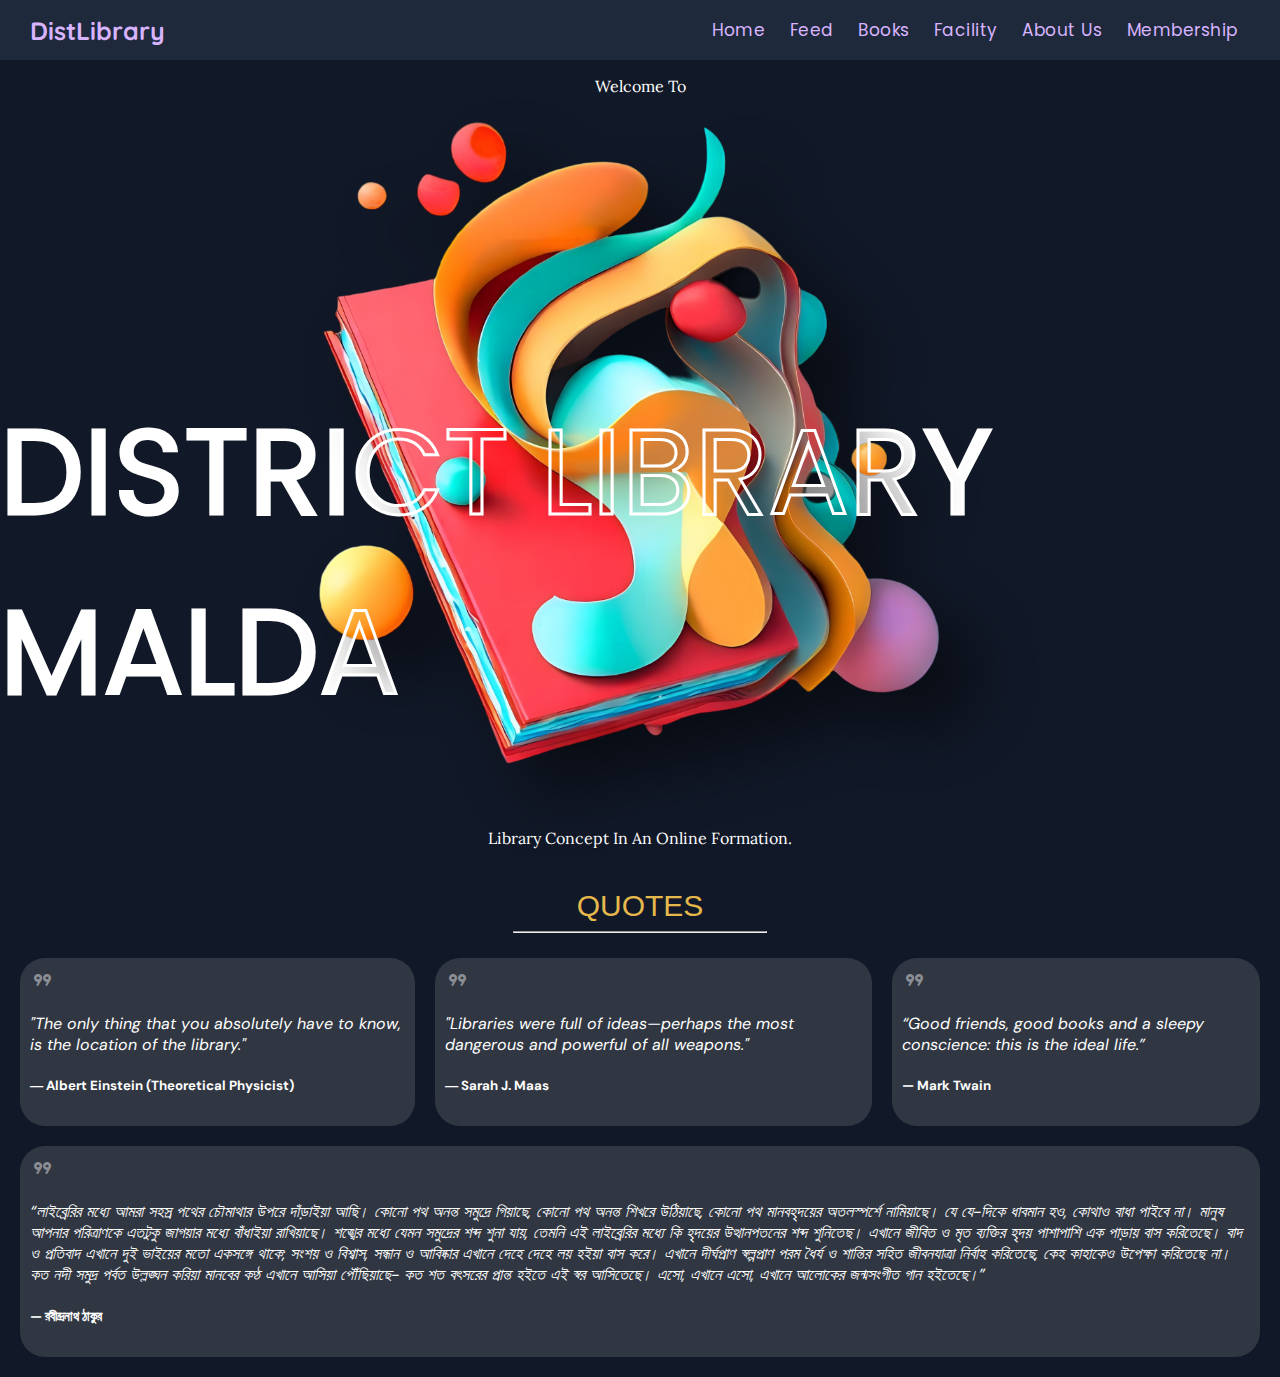
<file: index.html>
<!DOCTYPE html>
<html lang="en">

<head>
    <meta charset="UTF-8">
    <meta http-equiv="X-UA-Compatible" content="IE=edge">
    <meta name="viewport" content="width=device-width, initial-scale=1.0">

    <!-- Stylesheet -->
    <link rel="stylesheet" href="css/index.css">
    <link rel="stylesheet"
        href="https://fonts.googleapis.com/css2?family=Material+Symbols+Rounded:opsz,wght,FILL,GRAD@48,700,1,0" />

    <!-- Icon -->
    <link rel="icon" href="data/Book.png">
    <title>Home | District Library Malda</title>
</head>

<body>

    <!-- Top -->
    <section class="top">

        <!-- Logo -->
        <div class="logo">
            <a href="index.html">DistLibrary</a>
        </div>

        <!-- Nav -->
        <div class="navs">

            <a href="index.html">Home</a>
            <a href="feed.html">Feed</a>
            <a href="book.html">Books</a>
            <a href="facility.html">Facility</a>
            <a href="about.html">About Us</a>
            <a href="membership.html">Membership</a>
        </div>

    </section>

    <!-- Welcome -->
    <section class="wlcm">

        <!-- Up Text -->
        <div class="wlcm-up, sub-h">
            <p>Welcome To</p>
        </div>

        <!-- Mid Text -->
        <div class="wlcm-mid">

            <!-- Up -->
            <p class="p-up">DISTRICT LIBRARY MALDA</p>

            <!-- Mid IMG -->
            <img src="data/book-bg.png" alt="">

            <!-- Down -->
            <p class="p-down">DISTRICT LIBRARY MALDA</p>
        </div>

        <!-- Down Text -->
        <div class="wlcm-down, sub-h">
            <p>Library Concept In An Online Formation.</p>
        </div>

    </section>

    <!-- Body-Content -->
    <section class="quotes">

        <div class="h-quotes">
            <h2>QUOTES</h2>
        </div>

        <hr class="h-hr">

        <div class="s-quotes">

            <div class="qs-text">

                <span class="material-symbols-rounded">
                    format_quote
                </span>

                <p>
                    "The only thing that you absolutely have to know, is the location of the library."
                </p>

                <h5>― Albert Einstein (Theoretical Physicist)</h5>
            </div>

            <div class="qs-text">

                <span class="material-symbols-rounded">
                    format_quote
                </span>

                <p>
                    "Libraries were full of ideas—perhaps the most dangerous and powerful of all weapons."
                </p>

                <h5>― Sarah J. Maas</h5>
            </div>

            <div class="qs-text">

                <span class="material-symbols-rounded">
                    format_quote
                </span>

                <p>
                    “Good friends, good books and a sleepy conscience: this is the ideal life.”
                </p>

                <h5>— Mark Twain</h5>
            </div>



        </div>

        <div class="b-quotes">

            <div class="qb-text">

                <span class="material-symbols-rounded">
                    format_quote
                </span>

                <p>
                    “লাইব্রেরির মধ্যে আমরা সহস্র পথের চৌমাথার উপরে দাঁড়াইয়া আছি। কোনো পথ অনন্ত সমুদ্রে গিয়াছে, কোনো
                    পথ অনন্ত শিখরে উঠিয়াছে, কোনো পথ মানবহৃদয়ের অতলস্পর্শে নামিয়াছে। যে যে-দিকে ধাবমান হও, কোথাও বাধা
                    পাইবে না। মানুষ আপনার পরিত্রাণকে এতটুকু জাগয়ার মধ্যে বাঁধাইয়া রাখিয়াছে।
                    শঙ্খের মধ্যে যেমন সমুদ্রের শব্দ শুনা যায়, তেমনি এই লাইব্রেরির মধ্যে কি হৃদয়ের উত্থানপতনের শব্দ
                    শুনিতেছ। এখানে জীবিত ও মৃত ব্যক্তির হৃদয় পাশাপাশি এক পাড়ায় বাস করিতেছে। বাদ ও প্রতিবাদ এখানে দুই
                    ভাইয়ের মতো একসঙ্গে থাকে; সংশয় ও বিশ্বাস, সন্ধান ও আবিষ্কার এখানে দেহে দেহে লয় হইয়া বাস করে।
                    এখানে দীর্ঘপ্রাণ স্বল্পপ্রাণ পরম ধৈর্য ও শান্তির সহিত জীবনযাত্রা নির্বাহ করিতেছে, কেহ কাহাকেও
                    উপেক্ষা করিতেছে না।
                    কত নদী সমুদ্র পর্বত উল্লঙ্ঘন করিয়া মানবের কণ্ঠ এখানে আসিয়া পৌঁছিয়াছে- কত শত বৎসরের প্রান্ত হইতে
                    এই স্বর আসিতেছে। এসো, এখানে এসো, এখানে আলোকের জন্মসংগীত গান হইতেছে।”
                </p>

                <h5>— রবীন্দ্রনাথ ঠাকুর</h5>
            </div>
        </div>
    </section>

</body>

</html>
</file>
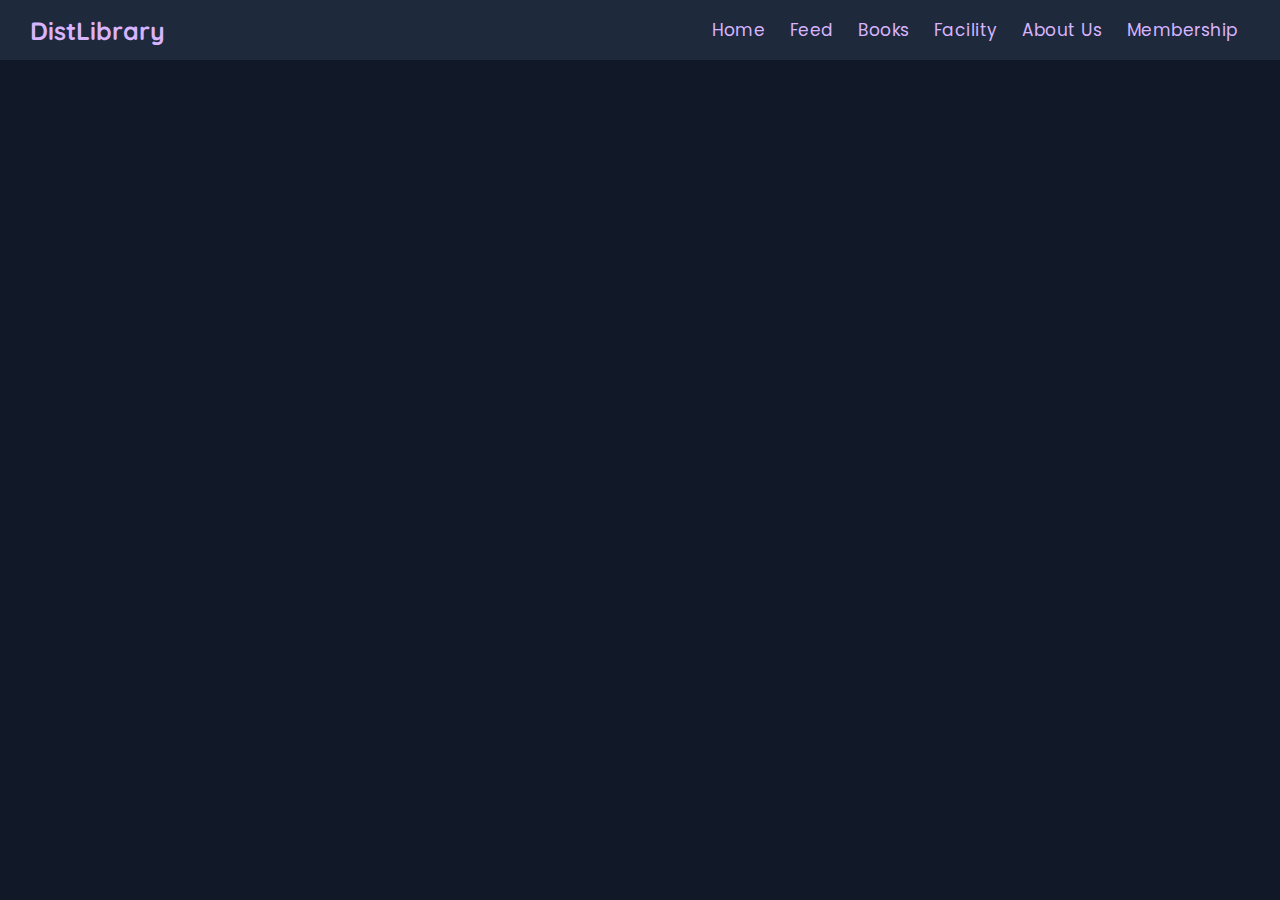
<file: about.html>
<!DOCTYPE html>
<html lang="en">

<head>
    <meta charset="UTF-8">
    <meta http-equiv="X-UA-Compatible" content="IE=edge">
    <meta name="viewport" content="width=device-width, initial-scale=1.0">
    <link rel="stylesheet" href="css/about.css">
    <link rel="icon" href="data/Book.png">
    <title>About Us | District Library Malda</title>
</head>

<body>

    <!-- Top -->
    <section class="top">

        <!-- Logo -->
        <div class="logo">
            <a href="index.html">DistLibrary</a>
        </div>

        <!-- Nav -->
        <div class="navs">

            <a href="index.html">Home</a>
            <a href="feed.html">Feed</a>
            <a href="book.html">Books</a>
            <a href="facility.html">Facility</a>
            <a href="about.html">About Us</a>
            <a href="membership.html">Membership</a>
        </div>

    </section>

    <!-- Welcome -->
    <section>

    </section>

</body>

</html>
</file>
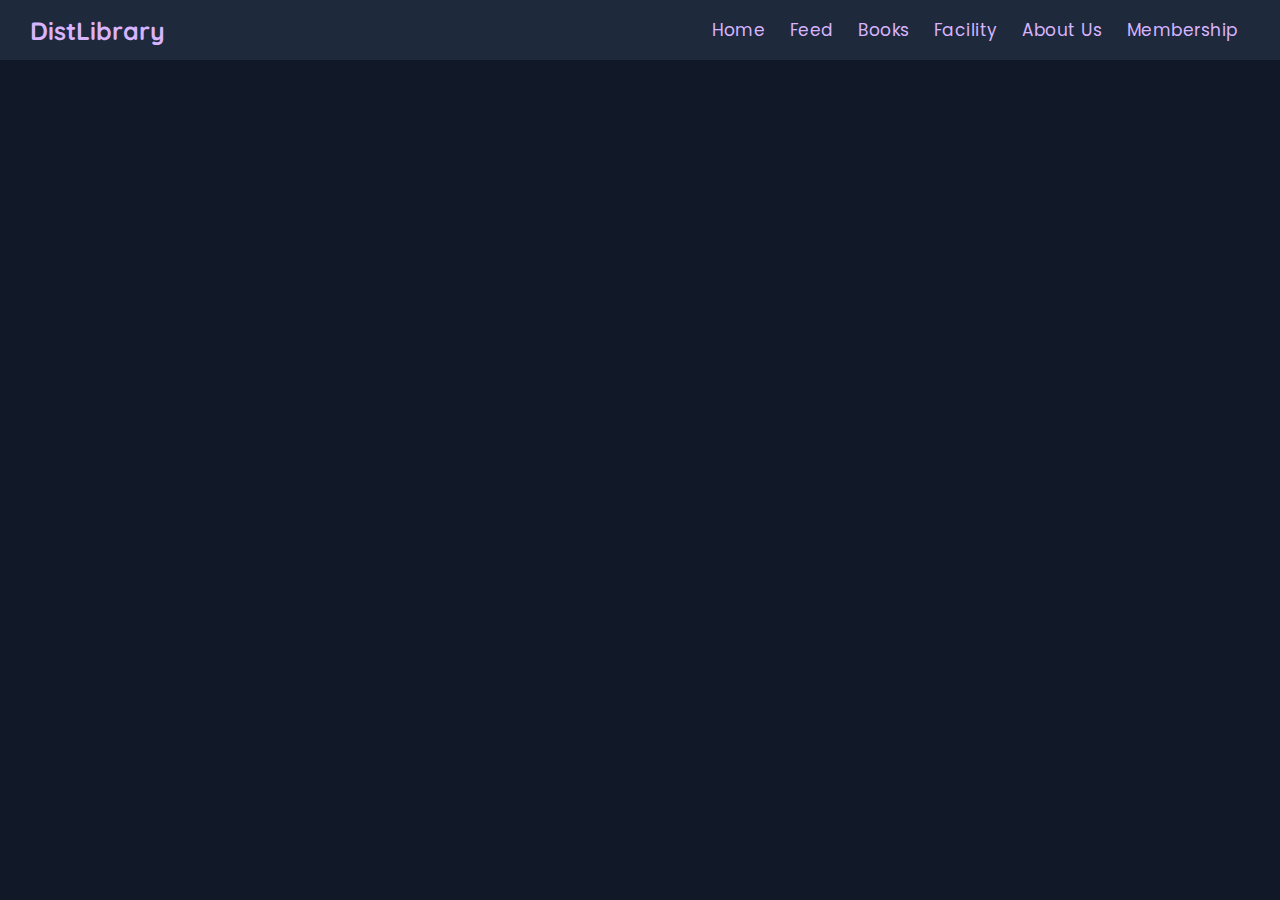
<file: book.html>
<!DOCTYPE html>
<html lang="en">

<head>
    <meta charset="UTF-8">
    <meta http-equiv="X-UA-Compatible" content="IE=edge">
    <meta name="viewport" content="width=device-width, initial-scale=1.0">
    <link rel="stylesheet" href="css/book.css">
    <link rel="icon" href="data/Book.png">
    <title>Books | District Library Malda</title>
</head>

<body>

    <!-- Top -->
    <section class="top">

        <!-- Logo -->
        <div class="logo">
            <a href="index.html">DistLibrary</a>
        </div>

        <!-- Nav -->
        <div class="navs">

            <a href="index.html">Home</a>
            <a href="feed.html">Feed</a>
            <a href="book.html">Books</a>
            <a href="facility.html">Facility</a>
            <a href="about.html">About Us</a>
            <a href="membership.html">Membership</a>
        </div>

    </section>

    <!-- Welcome -->
    <section>

    </section>

</body>

</html>
</file>
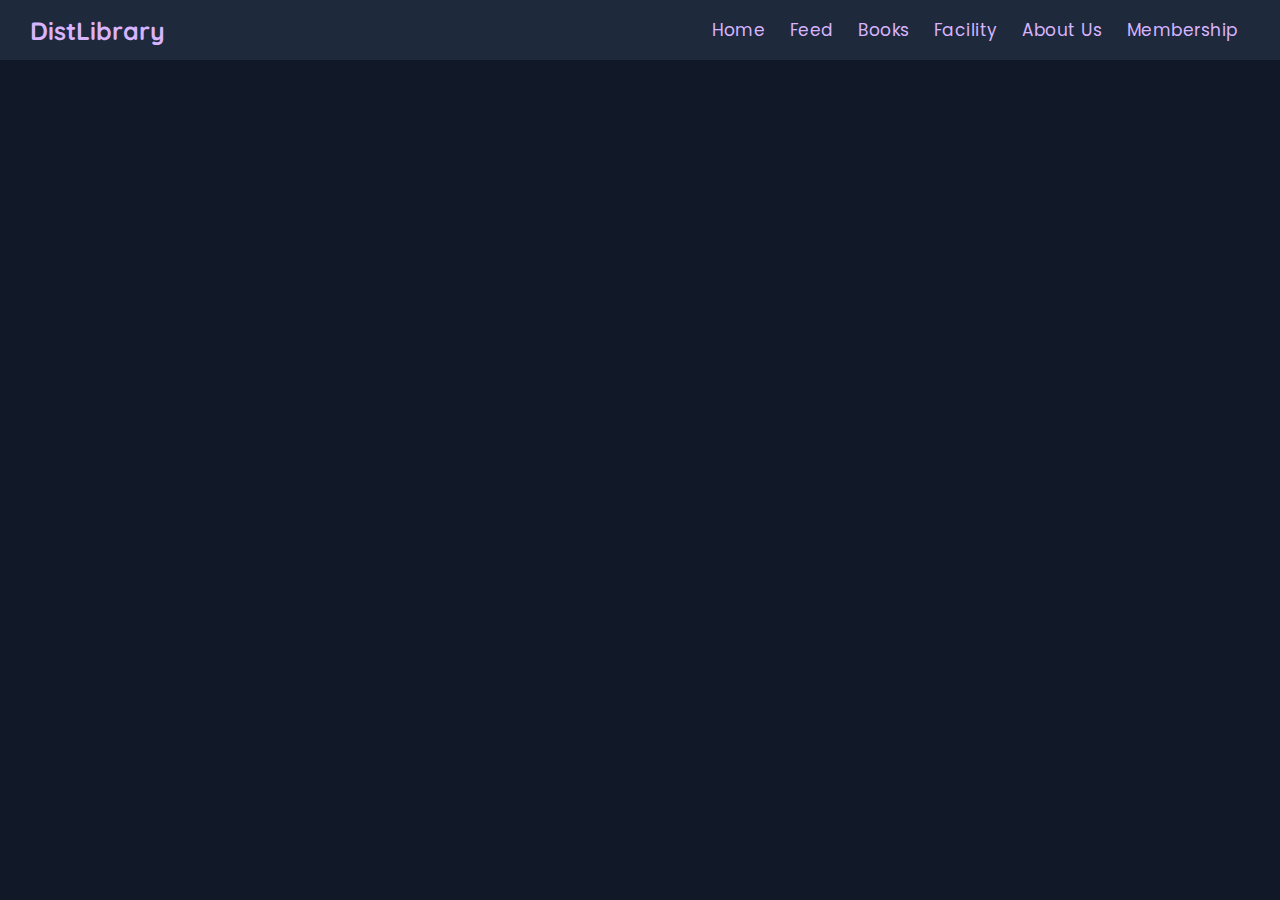
<file: facility.html>
<!DOCTYPE html>
<html lang="en">

<head>
    <meta charset="UTF-8">
    <meta http-equiv="X-UA-Compatible" content="IE=edge">
    <meta name="viewport" content="width=device-width, initial-scale=1.0">
    <link rel="stylesheet" href="css/facility.css">
    <link rel="icon" href="data/Book.png">
    <title>Facility | District Library Malda</title>
</head>

<body>

    <!-- Top -->
    <section class="top">

        <!-- Logo -->
        <div class="logo">
            <a href="index.html">DistLibrary</a>
        </div>

        <!-- Nav -->
        <div class="navs">

            <a href="index.html">Home</a>
            <a href="feed.html">Feed</a>
            <a href="book.html">Books</a>
            <a href="facility.html">Facility</a>
            <a href="about.html">About Us</a>
            <a href="membership.html">Membership</a>
        </div>

    </section>

    <!-- Welcome -->
    <section>

    </section>

</body>

</html>
</file>
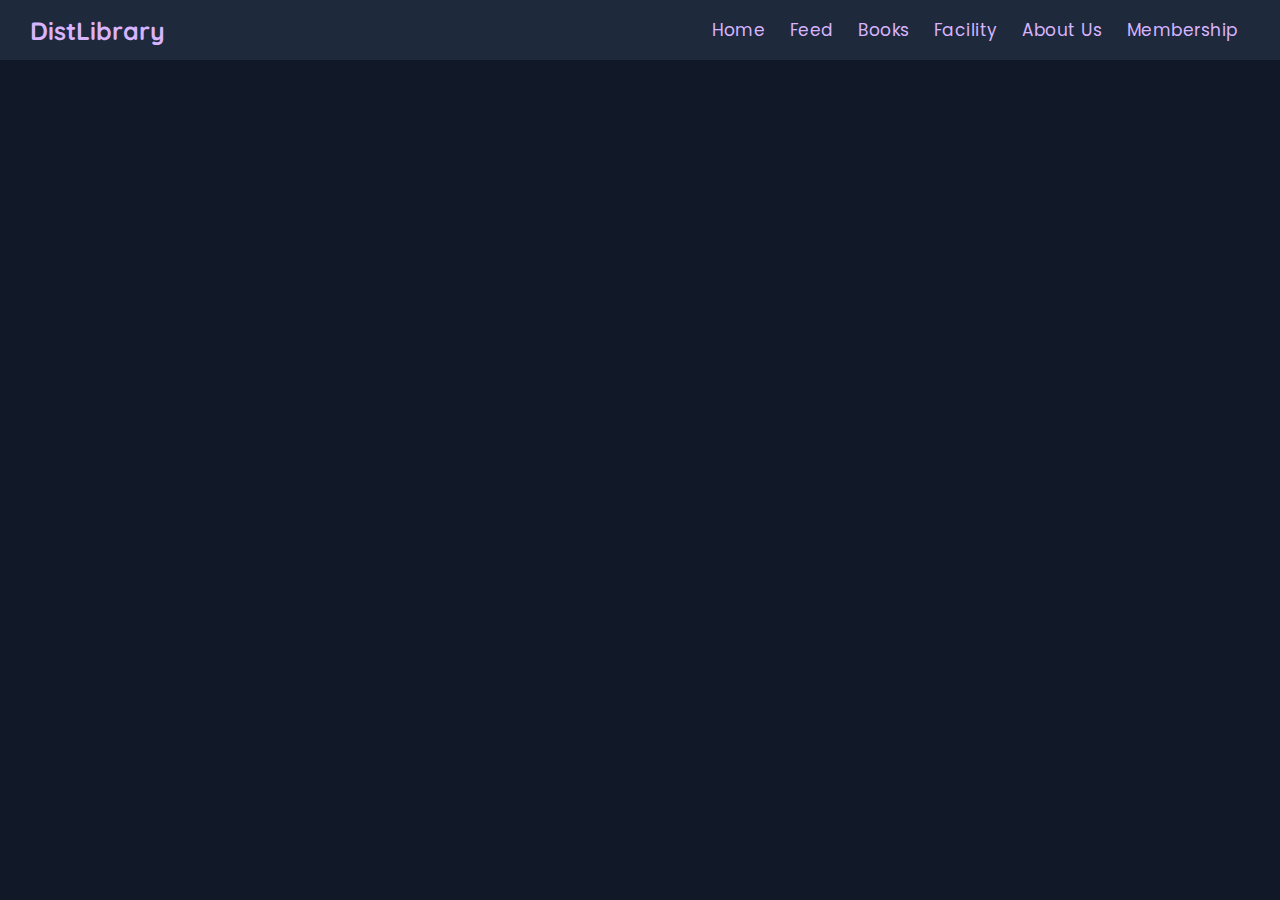
<file: feed.html>
<!DOCTYPE html>
<html lang="en">

<head>
    <meta charset="UTF-8">
    <meta http-equiv="X-UA-Compatible" content="IE=edge">
    <meta name="viewport" content="width=device-width, initial-scale=1.0">
    <link rel="stylesheet" href="css/feed.css">
    <link rel="icon" href="data/Book.png">
    <title>Feed | District Library Malda</title>
</head>

<body>

    <!-- Top -->
    <section class="top">

        <!-- Logo -->
        <div class="logo">
            <a href="index.html">DistLibrary</a>
        </div>

        <!-- Nav -->
        <div class="navs">

            <a href="index.html">Home</a>
            <a href="feed.html">Feed</a>
            <a href="book.html">Books</a>
            <a href="facility.html">Facility</a>
            <a href="about.html">About Us</a>
            <a href="membership.html">Membership</a>
        </div>

    </section>

    <!-- Welcome -->
    <section>

    </section>

</body>

</html>
</file>
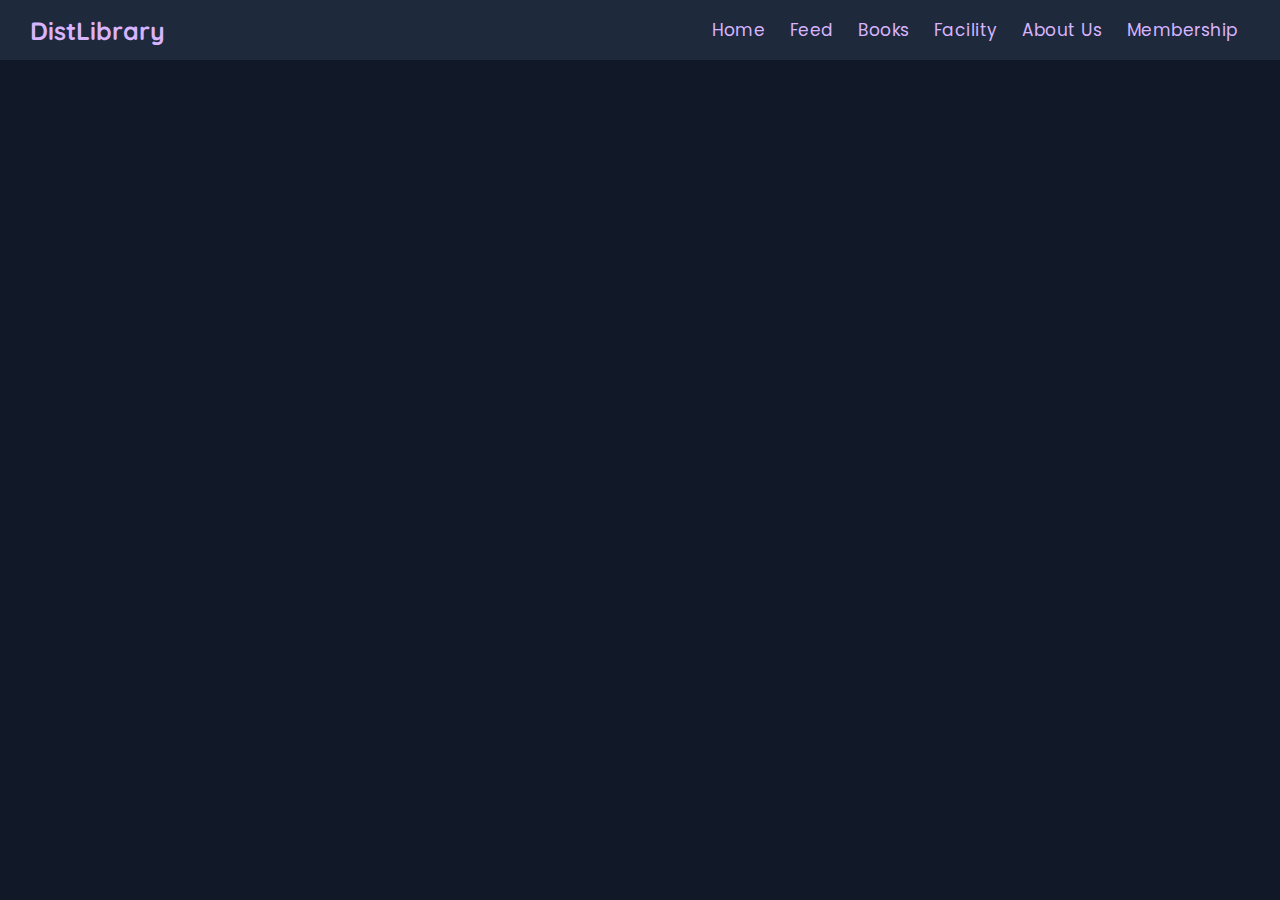
<file: membership.html>
<!DOCTYPE html>
<html lang="en">

<head>
    <meta charset="UTF-8">
    <meta http-equiv="X-UA-Compatible" content="IE=edge">
    <meta name="viewport" content="width=device-width, initial-scale=1.0">
    <link rel="stylesheet" href="css/membership.css">
    <link rel="icon" href="data/Book.png">
    <title>Membership | District Library Malda</title>
</head>

<body>

    <!-- Top -->
    <section class="top">

        <!-- Logo -->
        <div class="logo">
            <a href="index.html">DistLibrary</a>
        </div>

        <!-- Nav -->
        <div class="navs">

            <a href="index.html">Home</a>
            <a href="feed.html">Feed</a>
            <a href="book.html">Books</a>
            <a href="facility.html">Facility</a>
            <a href="about.html">About Us</a>
            <a href="membership.html">Membership</a>
        </div>

    </section>

    <!-- Welcome -->
    <section>

    </section>

</body>

</html>
</file>
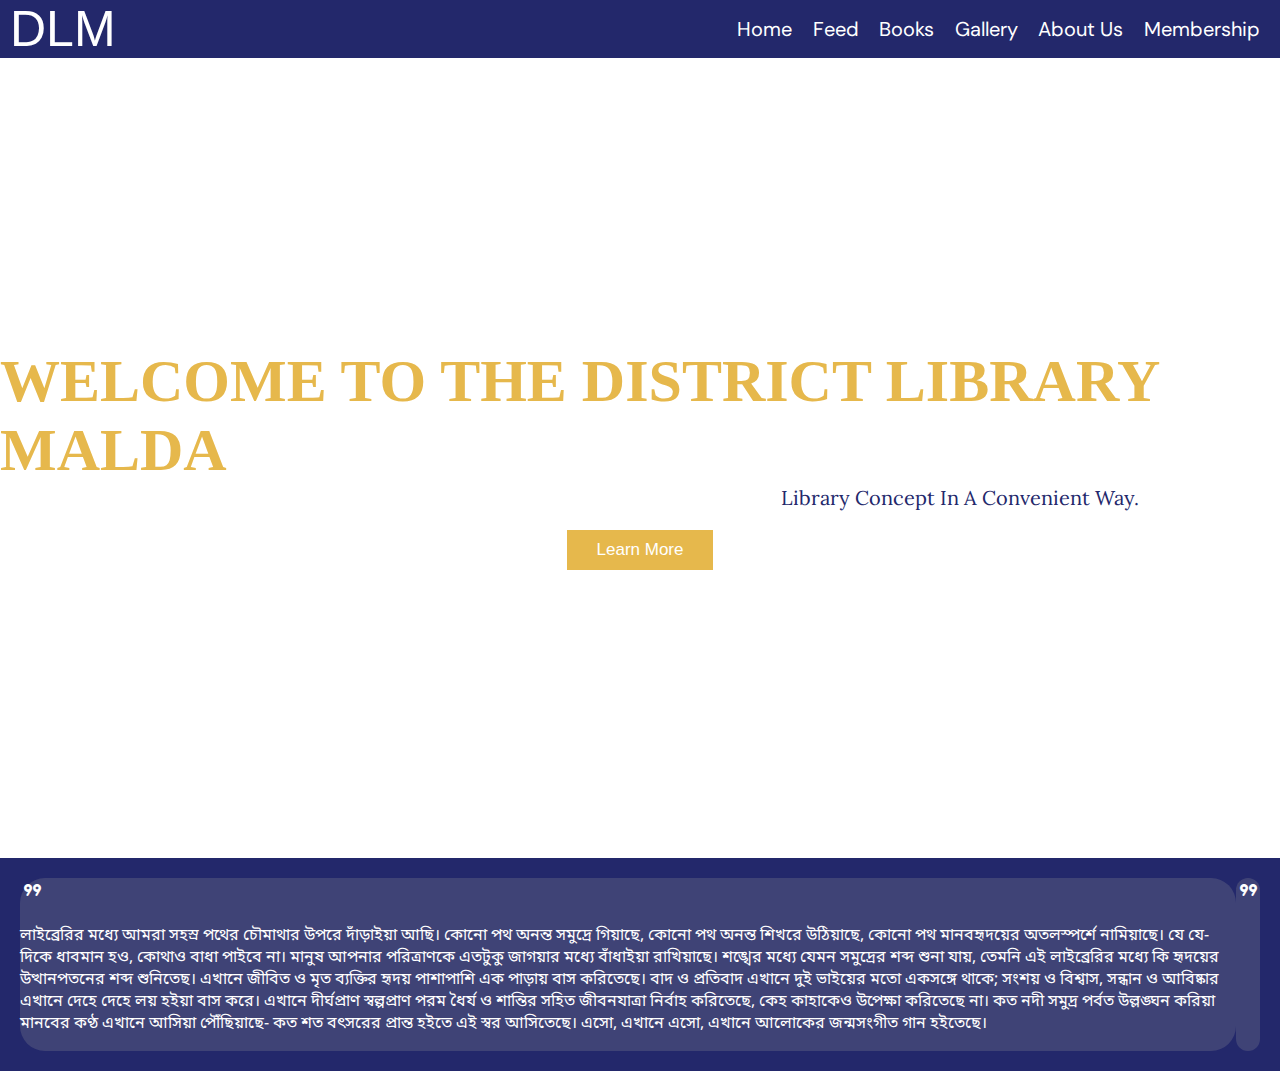
<file: test.html>
<!DOCTYPE html>
<html lang="en">

<!-- Html Headings -->

<head>
    <meta charset="UTF-8">
    <meta http-equiv="X-UA-Compatible" content="IE=edge">
    <meta name="viewport" content="width=device-width, initial-scale=1.0">
    <title>Test</title>
    <link rel="icon" href="data/s-logo.png">
    <link rel="stylesheet"
        href="https://fonts.googleapis.com/css2?family=Material+Symbols+Rounded:opsz,wght,FILL,GRAD@48,400,0,0" />
    <link rel="stylesheet" href="css/test.css">
</head>

<body>

    <!-- Header -->
    <section class="header">

        <div class="logo">
            DLM
        </div>

        <div class="navs">
            <a href="index.html">Home</a>
            <a href="feed.html">Feed</a>
            <a href="books.html">Books</a>
            <a href="glr.html">Gallery</a>
            <a href="about.html">About Us</a>
            <a href="member.html">Membership</a>
        </div>
    </section>

    <!-- Body-Heading -->
    <section class="h-body">

        <div class="heading">
            <h1>WELCOME TO THE DISTRICT LIBRARY MALDA</h1>
        </div>

        <div class="sub-heading">
            <p>Library Concept In A Convenient Way.</p>
        </div>

        <div class="lrn-more">
            <button>Learn More</button>
        </div>
    </section>

    <!-- Body-Content -->
    <section class="c-body">

        <div class="quotes">

            <span class="material-symbols-rounded">
                format_quote
            </span>

            <p>
                লাইব্রেরির মধ্যে আমরা সহস্র পথের চৌমাথার উপরে দাঁড়াইয়া আছি। কোনো পথ অনন্ত সমুদ্রে গিয়াছে, কোনো পথ
                অনন্ত শিখরে উঠিয়াছে, কোনো পথ মানবহৃদয়ের অতলস্পর্শে নামিয়াছে। যে যে-দিকে ধাবমান হও, কোথাও বাধা পাইবে
                না। মানুষ আপনার পরিত্রাণকে এতটুকু জাগয়ার মধ্যে বাঁধাইয়া রাখিয়াছে।
                শঙ্খের মধ্যে যেমন সমুদ্রের শব্দ শুনা যায়, তেমনি এই লাইব্রেরির মধ্যে কি হৃদয়ের উত্থানপতনের শব্দ
                শুনিতেছ। এখানে জীবিত ও মৃত ব্যক্তির হৃদয় পাশাপাশি এক পাড়ায় বাস করিতেছে। বাদ ও প্রতিবাদ এখানে দুই
                ভাইয়ের মতো একসঙ্গে থাকে; সংশয় ও বিশ্বাস, সন্ধান ও আবিষ্কার এখানে দেহে দেহে লয় হইয়া বাস করে। এখানে
                দীর্ঘপ্রাণ স্বল্পপ্রাণ পরম ধৈর্য ও শান্তির সহিত জীবনযাত্রা নির্বাহ করিতেছে, কেহ কাহাকেও উপেক্ষা করিতেছে
                না।
                কত নদী সমুদ্র পর্বত উল্লঙ্ঘন করিয়া মানবের কণ্ঠ এখানে আসিয়া পৌঁছিয়াছে- কত শত বৎসরের প্রান্ত হইতে এই
                স্বর আসিতেছে। এসো, এখানে এসো, এখানে আলোকের জন্মসংগীত গান হইতেছে।
            </p>
        </div>

        <div class="quotes">

            <span class="material-symbols-rounded">
                format_quote
            </span>

            <p>

            </p>

        </div>

    </section>

</body>

</html>
</file>
<file: css/index.css>
@import url('https://fonts.googleapis.com/css2?family=DM+Sans&family=Poppins:wght@500&family=Quicksand:wght@500&family=Lora:ital@1&display=swap');

/*Imps*/
body {
    padding: 0;
    margin: 0;
    background: rgb(17 24 39);
    background-repeat: no-repeat;
    user-select: none;
}

/* Top Part */

.top {
    display: flex;
    height: 60px;
    position: sticky;
    align-items: center;
    background: rgb(30 41 59);
    justify-content: space-between;
    align-items: center;
    padding-left: 30px;
    padding-right: 30px;
}

/* Logo */

.logo {
    font-size: 25px;
    font-weight: 700;
    font-family: 'Quicksand', sans-serif;
}

.logo a {
    color: #d8b4fe;
    margin: 0;
    text-decoration: none;
}

/* Navigation Bar */

.navs {
    width: 550px;
    display: flex;
    justify-content: space-around;
    align-items: center;
    font-size: 17px;
    font-family: 'Poppins', sans-serif;
}

.navs a {
    position: relative;
    letter-spacing: 0.5px;
    color: #d8b4fe;
    text-decoration: none;
}

.navs a:after {
    content: "";
    position: absolute;
    background-color: #ff3c7a;
    height: 3px;
    width: 0%;
    left: 0;
    bottom: -5px;
    transition: 0.3s;
}

.navs a:hover:after {
    width: 100%;
}

/* Welcome */

.wlcm {
    color: #ffffff;
    display: flex;
    flex-direction: column;
    justify-content: space-between;
    align-items: center;
}

.sub-h {
    font-family: 'Lora', sans-serif;
}

.wlcm-mid {
    font-family: 'Poppins', sans-serif;
    display: flex;
    flex-direction: column;
    align-items: center;
}

.wlcm-mid img {
    width: 700px;
    filter: drop-shadow(36px 36px 30px #00000077);

}

.wlcm-mid p {
    position: absolute;
    padding-top: 150px;
    font-size: 120px;
}

.p-down {
    z-index: -1;
}

.p-up {
    z-index: 1;
    color: transparent;
    -webkit-text-stroke: 3px #ffffff;
}

/* Quotes */

.material-symbols-rounded {
    color: #ffffff71;
}

.h-hr {
    width: 20%;
    margin-bottom: 15px;
}

.quotes {
    padding: 10px;
    font-family: 'DM Sans', sans-serif;
}

.h-quotes {
    color: #e6b84c;
    display: flex;
    justify-content: center;
    font-family: sans-serif;
}

.h-quotes h2 {
    font-size: 30px;
    margin-top: 15px;
    margin-bottom: 0px;
    font-weight: 100;

}

.s-quotes {
    display: flex;
    justify-content: space-between;
    color: #ffffff;
}

.qs-text {
    margin: 10px;
    padding: 10px;
    border-radius: 25px;
    background: #9999993d;
}

.qs-text p {
    font-style: italic;
}

.b-quotes {
    display: flex;
    justify-content: center;
    color: #ffffff;
}

.qb-text {
    margin: 10px;
    padding: 10px;
    border-radius: 25px;
    background: #9999993d;
}

.qb-text p {
    font-style: italic;
}
</file>
<file: css/about.css>
@import url('https://fonts.googleapis.com/css2?family=Poppins:wght@500&family=Quicksand:wght@500&display=swap');
/*Imps*/
body {
    padding: 0;
    margin: 0;
    background: rgb(17 24 39);
    background-repeat: no-repeat;
    user-select: none;
}

/* Top Part */

.top {
    display: flex;
    height: 60px;
    position: sticky;
    align-items: center;
    background: rgb(30 41 59);
    justify-content: space-between;
    align-items: center;
    padding-left: 30px;
    padding-right: 30px;
}

/* Logo */

.logo {
    font-size: 25px;
    font-weight: 700;
    
    font-family: 'Quicksand', sans-serif;
}

.logo a {
    color: #d8b4fe;
    margin: 0;
    text-decoration: none;
}

/* Navigation Bar */

.navs {
    width: 550px;
    display: flex;
    justify-content: space-around;
    align-items: center;
    font-size: 17px;
    
    font-family: 'Poppins', sans-serif;
}

.navs a {
    position: relative;
    letter-spacing: 0.5px;
    color: #d8b4fe;
    text-decoration: none;
}

.navs a:after {
    content: "";
    position: absolute;
    background-color: #ff3c7a;
    height: 3px;
    width: 0%;
    left: 0;
    bottom: -5px;
    transition: 0.3s;
}

.navs a:hover:after {
    width: 100%;
}

/* Welcome */
</file>
<file: css/book.css>
@import url('https://fonts.googleapis.com/css2?family=Poppins:wght@500&family=Quicksand:wght@500&display=swap');
/*Imps*/
body {
    padding: 0;
    margin: 0;
    background: rgb(17 24 39);
    background-repeat: no-repeat;
    user-select: none;
}

/* Top Part */

.top {
    display: flex;
    height: 60px;
    position: sticky;
    align-items: center;
    background: rgb(30 41 59);
    justify-content: space-between;
    align-items: center;
    padding-left: 30px;
    padding-right: 30px;
}

/* Logo */

.logo {
    font-size: 25px;
    font-weight: 700;
    
    font-family: 'Quicksand', sans-serif;
}

.logo a {
    color: #d8b4fe;
    margin: 0;
    text-decoration: none;
}

/* Navigation Bar */

.navs {
    width: 550px;
    display: flex;
    justify-content: space-around;
    align-items: center;
    font-size: 17px;
    
    font-family: 'Poppins', sans-serif;
}

.navs a {
    position: relative;
    letter-spacing: 0.5px;
    color: #d8b4fe;
    text-decoration: none;
}

.navs a:after {
    content: "";
    position: absolute;
    background-color: #ff3c7a;
    height: 3px;
    width: 0%;
    left: 0;
    bottom: -5px;
    transition: 0.3s;
}

.navs a:hover:after {
    width: 100%;
}

/* Welcome */
</file>
<file: css/facility.css>
@import url('https://fonts.googleapis.com/css2?family=Poppins:wght@500&family=Quicksand:wght@500&display=swap');
/*Imps*/
body {
    padding: 0;
    margin: 0;
    background: rgb(17 24 39);
    background-repeat: no-repeat;
    user-select: none;
}

/* Top Part */

.top {
    display: flex;
    height: 60px;
    position: sticky;
    align-items: center;
    background: rgb(30 41 59);
    justify-content: space-between;
    align-items: center;
    padding-left: 30px;
    padding-right: 30px;
}

/* Logo */

.logo {
    font-size: 25px;
    font-weight: 700;
    
    font-family: 'Quicksand', sans-serif;
}

.logo a {
    color: #d8b4fe;
    margin: 0;
    text-decoration: none;
}

/* Navigation Bar */

.navs {
    width: 550px;
    display: flex;
    justify-content: space-around;
    align-items: center;
    font-size: 17px;
    
    font-family: 'Poppins', sans-serif;
}

.navs a {
    position: relative;
    letter-spacing: 0.5px;
    color: #d8b4fe;
    text-decoration: none;
}

.navs a:after {
    content: "";
    position: absolute;
    background-color: #ff3c7a;
    height: 3px;
    width: 0%;
    left: 0;
    bottom: -5px;
    transition: 0.3s;
}

.navs a:hover:after {
    width: 100%;
}

/* Welcome */
</file>
<file: css/feed.css>
@import url('https://fonts.googleapis.com/css2?family=Poppins:wght@500&family=Quicksand:wght@500&display=swap');
/*Imps*/
body {
    padding: 0;
    margin: 0;
    background: rgb(17 24 39);
    background-repeat: no-repeat;
    user-select: none;
}

/* Top Part */

.top {
    display: flex;
    height: 60px;
    position: sticky;
    align-items: center;
    background: rgb(30 41 59);
    justify-content: space-between;
    align-items: center;
    padding-left: 30px;
    padding-right: 30px;
}

/* Logo */

.logo {
    font-size: 25px;
    font-weight: 700;
    
    font-family: 'Quicksand', sans-serif;
}

.logo a {
    color: #d8b4fe;
    margin: 0;
    text-decoration: none;
}

/* Navigation Bar */

.navs {
    width: 550px;
    display: flex;
    justify-content: space-around;
    align-items: center;
    font-size: 17px;
    
    font-family: 'Poppins', sans-serif;
}

.navs a {
    position: relative;
    letter-spacing: 0.5px;
    color: #d8b4fe;
    text-decoration: none;
}

.navs a:after {
    content: "";
    position: absolute;
    background-color: #ff3c7a;
    height: 3px;
    width: 0%;
    left: 0;
    bottom: -5px;
    transition: 0.3s;
}

.navs a:hover:after {
    width: 100%;
}

/* Welcome */
</file>
<file: css/membership.css>
@import url('https://fonts.googleapis.com/css2?family=Poppins:wght@500&family=Quicksand:wght@500&display=swap');
/*Imps*/
body {
    padding: 0;
    margin: 0;
    background: rgb(17 24 39);
    background-repeat: no-repeat;
    user-select: none;
}

/* Top Part */

.top {
    display: flex;
    height: 60px;
    position: sticky;
    align-items: center;
    background: rgb(30 41 59);
    justify-content: space-between;
    align-items: center;
    padding-left: 30px;
    padding-right: 30px;
}

/* Logo */

.logo {
    font-size: 25px;
    font-weight: 700;
    
    font-family: 'Quicksand', sans-serif;
}

.logo a {
    color: #d8b4fe;
    margin: 0;
    text-decoration: none;
}

/* Navigation Bar */

.navs {
    width: 550px;
    display: flex;
    justify-content: space-around;
    align-items: center;
    font-size: 17px;
    
    font-family: 'Poppins', sans-serif;
}

.navs a {
    position: relative;
    letter-spacing: 0.5px;
    color: #d8b4fe;
    text-decoration: none;
}

.navs a:after {
    content: "";
    position: absolute;
    background-color: #ff3c7a;
    height: 3px;
    width: 0%;
    left: 0;
    bottom: -5px;
    transition: 0.3s;
}

.navs a:hover:after {
    width: 100%;
}

/* Welcome */
</file>
<file: css/test.css>
@import url('https://fonts.googleapis.com/css2?family=DM+Sans&family=Lora:ital@1&family=Noto+Sans+Bengali:wght@300&display=swap');

/*css reset*/
body {
    padding: 0;
    margin: 0;
    background-repeat: no-repeat;
    font-family: 'Dm Sans';
}

/* Header */

.header {
    display: flex;
    color: #ffffff;
    align-items: center;
    background-color: #23286b;
    justify-content: space-between;
    font-family: sans-serif;
}

.logo {
    font-size: 50px;
    margin-left: 10px;
}

.navs {
    margin-right: 20px;
    font-size: 20px;
}

.navs a {
    color: #ffffff;
    margin-left: 15px;
    text-decoration: none;
    font-family: 'Dm Sans';
}

.navs a:hover {
    color: #f8b404;
    text-decoration: underline;
}

/* Heading-Body */

.h-body {
    height: 800px;
    display: flex;
    align-items: center;
    flex-direction: column;
    justify-content: center;
}

.heading {
    font-size: 30px;
    color: #e6b84c;
    font-family: 'Times New Roman', Times, serif;
}

.heading h1 {
    margin: 0;
}

.sub-heading {
    color: #23286b;
    font-size: 20px;
    font-family: 'Lora';
    padding-left: 50%;
}

.sub-heading p {
    margin: 0;
}

.lrn-more button {
    margin-top: 20px;
    background-color: #e6b84c;
    display: inline-block;
    cursor: pointer;
    color: #ffffff;
    font-family: Arial;
    font-size: 17px;
    padding: 10px 30px;
    text-decoration: none;
    border-bottom-width: 0px;
    border-right-width: 0px;
    border-top-width: 0px;
    border-left-width: 0px;
}

/* Content-Body */
.c-body {
    display: flex;
    justify-content: space-between;
    color: #ffffff;
    background-color: #23286b;
    padding: 20px;
}

.quotes {
    border-radius: 25px;
    background: #9999993d;
    font-family: 'Noto Sans Bengali';
}
</file>
